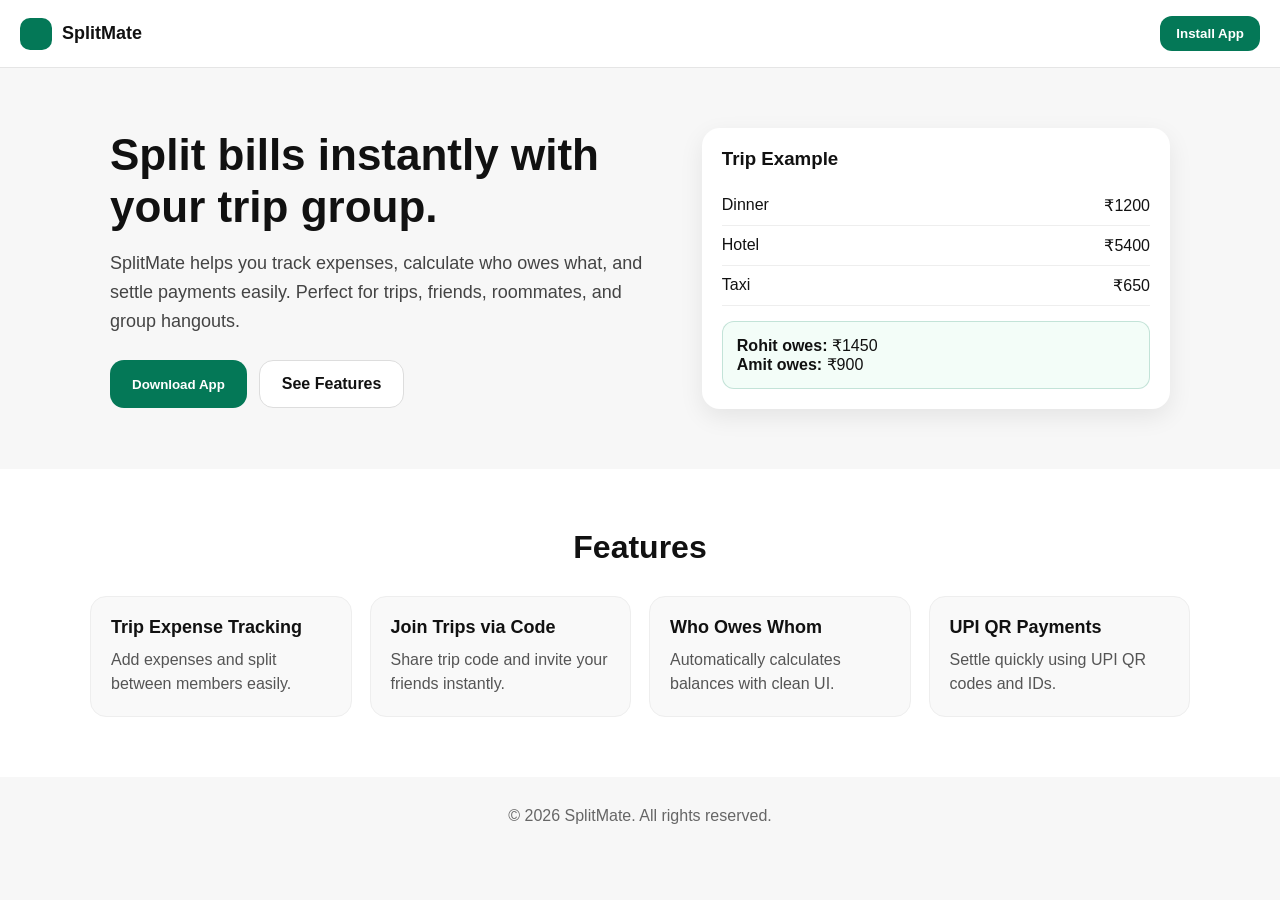
<file: index.html>
<!DOCTYPE html>
<html lang="en">
<head>
  <meta charset="UTF-8" />
  <meta name="viewport" content="width=device-width, initial-scale=1.0" />
  <title>SplitMate</title>

  <link rel="manifest" href="./manifest.json" />
  <meta name="theme-color" content="#047857" />

  <link rel="stylesheet" href="landing.css" />
</head>
<body>

  <header class="header">
    <div class="logo">
      <div class="logo-icon"></div>
      <span>SplitMate</span>
    </div>
    <button id="installBtn" class="install-btn">Install App</button>
  </header>

  <main class="hero">
    <div class="hero-content">
      <h1>Split bills instantly with your trip group.</h1>
      <p>
        SplitMate helps you track expenses, calculate who owes what, and settle payments easily.
        Perfect for trips, friends, roommates, and group hangouts.
      </p>

      <div class="hero-buttons">
        <button id="installBtn2" class="primary-btn">Download App</button>
        <a href="#features" class="secondary-btn">See Features</a>
      </div>
    </div>

    <div class="hero-card">
      <h3>Trip Example</h3>

      <div class="expense">
        <span>Dinner</span>
        <span>₹1200</span>
      </div>

      <div class="expense">
        <span>Hotel</span>
        <span>₹5400</span>
      </div>

      <div class="expense">
        <span>Taxi</span>
        <span>₹650</span>
      </div>

      <div class="result">
        <p><strong>Rohit owes:</strong> ₹1450</p>
        <p><strong>Amit owes:</strong> ₹900</p>
      </div>
    </div>
  </main>

  <section id="features" class="features">
    <h2>Features</h2>

    <div class="feature-grid">
      <div class="feature-box">
        <h3>Trip Expense Tracking</h3>
        <p>Add expenses and split between members easily.</p>
      </div>

      <div class="feature-box">
        <h3>Join Trips via Code</h3>
        <p>Share trip code and invite your friends instantly.</p>
      </div>

      <div class="feature-box">
        <h3>Who Owes Whom</h3>
        <p>Automatically calculates balances with clean UI.</p>
      </div>

      <div class="feature-box">
        <h3>UPI QR Payments</h3>
        <p>Settle quickly using UPI QR codes and IDs.</p>
      </div>
    </div>
  </section>

  <footer class="footer">
    <p>© <span id="year"></span> SplitMate. All rights reserved.</p>
  </footer>

  <script src="landing.js"></script>
</body>
</html>
</file>
<file: landing.css>
* {
  margin: 0;
  padding: 0;
  box-sizing: border-box;
  font-family: -apple-system, BlinkMacSystemFont, "Segoe UI", Roboto, sans-serif;
}

body {
  background: #f7f7f7;
  color: #111;
}

.header {
  position: sticky;
  top: 0;
  background: white;
  padding: 16px 20px;
  display: flex;
  justify-content: space-between;
  align-items: center;
  border-bottom: 1px solid #e5e5e5;
  z-index: 10;
}

.logo {
  display: flex;
  align-items: center;
  gap: 10px;
  font-weight: 700;
  font-size: 18px;
}

.logo-icon {
  width: 32px;
  height: 32px;
  border-radius: 10px;
  background: rgb(4, 120, 87);
}

.install-btn {
  background: rgb(4, 120, 87);
  border: none;
  color: white;
  padding: 10px 16px;
  border-radius: 12px;
  cursor: pointer;
  font-weight: 600;
  transition: 0.2s;
}

.install-btn:hover {
  background: rgb(3, 95, 69);
}

.hero {
  padding: 60px 20px;
  max-width: 1100px;
  margin: auto;
  display: grid;
  grid-template-columns: 1.2fr 1fr;
  gap: 30px;
  align-items: center;
}

.hero-content h1 {
  font-size: 44px;
  line-height: 1.2;
  margin-bottom: 15px;
}

.hero-content p {
  font-size: 18px;
  color: #444;
  margin-bottom: 25px;
  line-height: 1.6;
}

.hero-buttons {
  display: flex;
  gap: 12px;
  flex-wrap: wrap;
}

.primary-btn {
  background: rgb(4, 120, 87);
  color: white;
  border: none;
  padding: 14px 22px;
  border-radius: 14px;
  cursor: pointer;
  font-weight: 600;
  transition: 0.2s;
}

.primary-btn:hover {
  background: rgb(3, 95, 69);
}

.secondary-btn {
  background: white;
  border: 1px solid #ddd;
  padding: 14px 22px;
  border-radius: 14px;
  cursor: pointer;
  font-weight: 600;
  text-decoration: none;
  color: #111;
  transition: 0.2s;
}

.secondary-btn:hover {
  background: #f1f1f1;
}

.hero-card {
  background: white;
  padding: 20px;
  border-radius: 18px;
  box-shadow: 0 8px 25px rgba(0,0,0,0.08);
}

.hero-card h3 {
  margin-bottom: 16px;
}

.expense {
  display: flex;
  justify-content: space-between;
  padding: 10px 0;
  border-bottom: 1px solid #eee;
  font-weight: 500;
}

.result {
  margin-top: 15px;
  background: #f3fdf8;
  padding: 14px;
  border-radius: 12px;
  border: 1px solid rgba(4, 120, 87, 0.2);
}

.features {
  padding: 60px 20px;
  background: white;
}

.features h2 {
  text-align: center;
  font-size: 32px;
  margin-bottom: 30px;
}

.feature-grid {
  max-width: 1100px;
  margin: auto;
  display: grid;
  grid-template-columns: repeat(auto-fit, minmax(220px, 1fr));
  gap: 18px;
}

.feature-box {
  background: #f9f9f9;
  padding: 20px;
  border-radius: 16px;
  border: 1px solid #eee;
  transition: 0.2s;
}

.feature-box:hover {
  transform: translateY(-4px);
}

.feature-box h3 {
  margin-bottom: 10px;
  font-size: 18px;
}

.feature-box p {
  color: #555;
  line-height: 1.5;
}

.footer {
  padding: 30px 20px;
  text-align: center;
  color: #666;
}

.hidden {
  display: none;
}

@media (max-width: 900px) {
  .hero {
    grid-template-columns: 1fr;
    text-align: center;
  }

  .hero-buttons {
    justify-content: center;
  }
}
</file>
